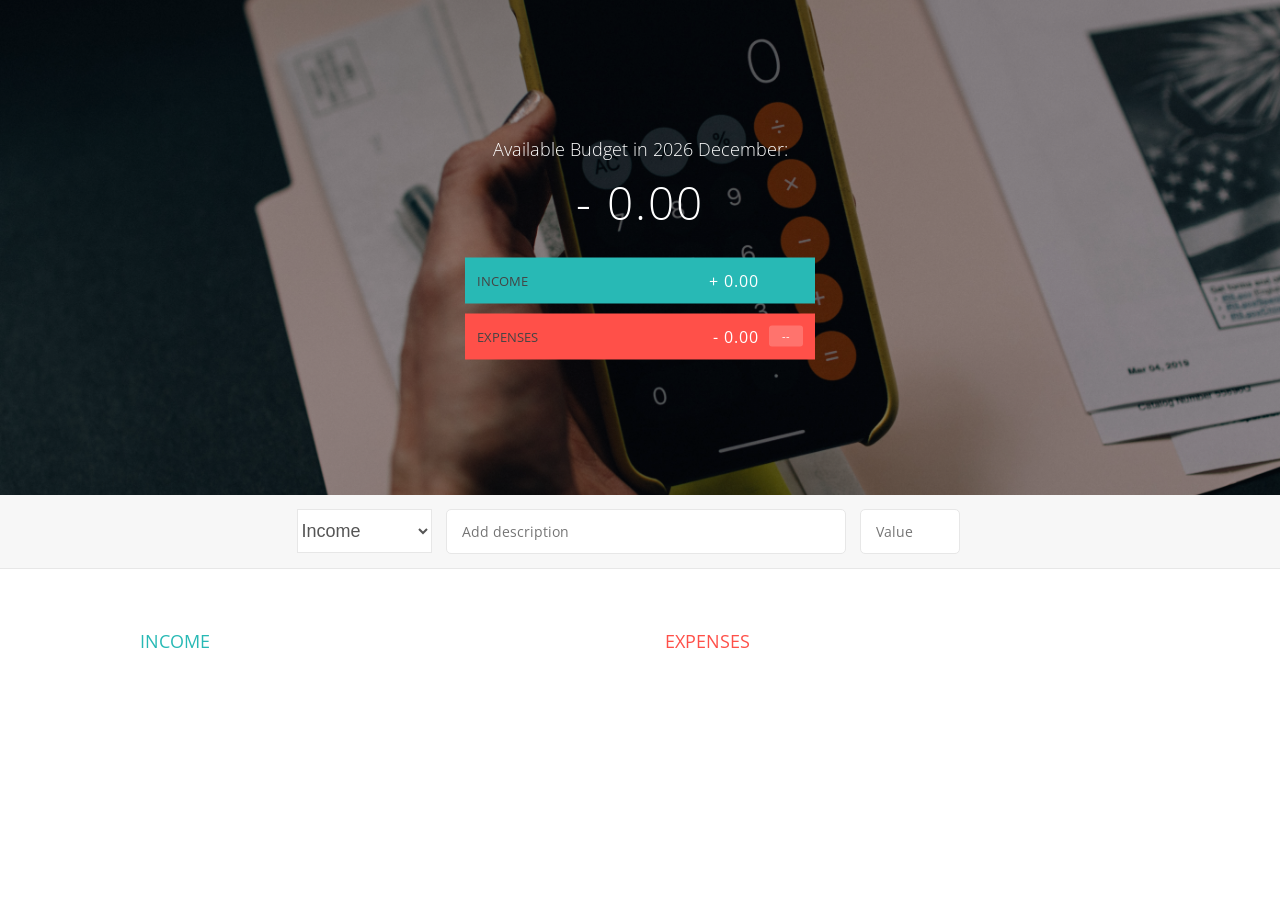
<file: index.html>
<!DOCTYPE html>
<html lang="en">
    <head>
        <meta charset="UTF-8">
        <link href="https://fonts.googleapis.com/css?family=Open+Sans:100,300,400,600" rel="stylesheet" type="text/css">
        <link href="http://code.ionicframework.com/ionicons/2.0.1/css/ionicons.min.css" rel="stylesheet" type="text/css">
        <link type="text/css" rel="stylesheet" href="style.css">
        <title>Budget Me</title>
    </head>
    <body>  
        <div class="top">
            <div class="budget">
                <div class="budget__title">
                    Available Budget in <span class="budget__title--month">%Month%</span>:
                </div>
                <div class="budget__value">+ 2,345.64</div>
                <div class="budget__income clearfix">
                    <div class="budget__income--text">Income</div>
                    <div class="right">
                        <div class="budget__income--value">+ 4,300.00</div>
                        <div class="budget__income--percentage">&nbsp;</div>
                    </div>
                </div>
                
                <div class="budget__expenses clearfix">
                    <div class="budget__expenses--text">Expenses</div>
                    <div class="right clearfix">
                        <div class="budget__expenses--value">- 1,954.36</div>
                        <div class="budget__expenses--percentage">45%</div>
                    </div>
                </div>
            </div>
        </div>
        
        
        
        <div class="bottom">
            <div class="add">
                <div class="add__container">
                    <select class="add__type">
                        <option value="inc" selected>Income</option>
                        <option value="exp">Expenses </option>
                    </select>
                    <input type="text" class="add__description" placeholder="Add description">
                    <input type="number" class="add__value" placeholder="Value">
                    <button class="add__btn"  ><i class="ion-ios-checkmark-outline"></i></button>
                </div>
            </div>
            
            <div class="container clearfix">
                <div class="income">
                    <h2 class="icome__title">Income</h2>
                    
                    <div class="income__list">
                       
                        <!--
                        <div class="item clearfix" id="income-0">
                            <div class="item__description">Salary</div>
                            <div class="right clearfix">
                                <div class="item__value">+ 2,100.00</div>
                                <div class="item__delete">
                                    <button class="item__delete--btn"><i class="ion-ios-close-outline"></i></button>
                                </div>
                            </div>
                        </div>
                        
                        <div class="item clearfix" id="income-1">
                            <div class="item__description">Sold car</div>
                            <div class="right clearfix">
                                <div class="item__value">+ 1,500.00</div>
                                <div class="item__delete">
                                    <button class="item__delete--btn"><i class="ion-ios-close-outline"></i></button>
                                </div>
                            </div>
                        </div>
                        -->
                        
                    </div>
                </div>
                
                
                
                <div class="expenses">
                    <h2 class="expenses__title">Expenses</h2>
                    
                    <div class="expenses__list">
                       
<!--                         
                        <div class="item clearfix" id="expense-0">
                            <div class="item__description">Apartment rent</div>
                            <div class="right clearfix">
                                <div class="item__value">- 900.00</div>
                                <div class="item__percentage">21%</div>
                                <div class="item__delete">
                                    <button class="item__delete--btn"><i class="ion-ios-close-outline"></i></button>
                                </div>
                            </div>
                        </div>
                        <div class="item clearfix" id="expense-1">
                            <div class="item__description">Grocery shopping</div>
                            <div class="right clearfix">
                                <div class="item__value">- 435.28</div>
                                <div class="item__percentage">10%</div>
                                <div class="item__delete">
                                    <button class="item__delete--btn"><i class="ion-ios-close-outline"></i></button>
                                </div>
                            </div>
                        </div>
                        -->
                        
                    </div>
                </div>
            </div>
            
            
        </div>
        
        <script src="app.js"></script>
    </body>
</html>
</file>
<file: style.css>
* {
    margin: 0;
    padding: 0;
    box-sizing: border-box;
}

.clearfix::after {
    content: "";
    display: table;
    clear: both;
}

body {
    color: #555;
    font-family: Open Sans;
    font-size: 16px;
    position: relative;
    height: 100vh;
    font-weight: 400;
}

.right { float: right; }
.red { color: #FF5049 !important; }
.red-focus:focus { border: 1px solid #FF5049 !important; }

/**********************************************
*** TOP PART
**********************************************/

.top {
    height: 55vh;
    background-image: linear-gradient(rgba(0, 0, 0, 0.35), rgba(0, 0, 0, 0.35)), url(back.jpg);
    background-size: cover;
    background-position: center;
    position: relative;
}

.budget {
    position: absolute;
    width: 350px;
    top: 50%;
    left: 50%;
    transform: translate(-50%, -50%);
    color: #fff;
}

.budget__title {
    font-size: 18px;
    text-align: center;
    margin-bottom: 10px;
    font-weight: 300;
}

.budget__value {
    font-weight: 300;
    font-size: 46px;
    text-align: center;
    margin-bottom: 25px;
    letter-spacing: 2px;
}

.budget__income,
.budget__expenses {
    padding: 12px;
    text-transform: uppercase;
}

.budget__income {
    margin-bottom: 10px;
    background-color: #28B9B5;
}

.budget__expenses {
    background-color: #FF5049;
}

.budget__income--text,
.budget__expenses--text {
    float: left;
    font-size: 13px;
    color: #444;
    margin-top: 2px;
}

.budget__income--value,
.budget__expenses--value {
    letter-spacing: 1px;
    float: left;
}

.budget__income--percentage,
.budget__expenses--percentage {
    float: left;
    width: 34px;
    font-size: 11px;
    padding: 3px 0;
    margin-left: 10px;
}

.budget__expenses--percentage {
    background-color: rgba(255, 255, 255, 0.2);
    text-align: center;
    border-radius: 3px;
}


/**********************************************
*** BOTTOM PART
**********************************************/

/***** FORM *****/
.add {
    padding: 14px;
    border-bottom: 1px solid #e7e7e7;
    background-color: #f7f7f7;
}

.add__container {
    margin: 0 auto;
    text-align: center;
    padding: 10;
}

.add__type {
    width: 135px;
    border: 1px solid #e7e7e7;
    height: 44px;
    padding: 10;
    font-size: 18px;
    color: inherit;
    background-color: #fff;
    margin-right: 10px;
    font-weight: 300;
    transition: border 0.3s;
}

.add__description,
.add__value {
    border: 1px solid #e7e7e7;
    background-color: #fff;
    color: inherit;
    font-family: inherit;
    font-size: 14px;
    padding: 12px 15px;
    margin-right: 10px;
    border-radius: 5px;
    transition: border 0.3s;
}

.add__description { width: 400px;}
.add__value { width: 100px;}

.add__btn {
    font-size: 35px;
    background: none;
    border: none;
    color: #28B9B5;
    cursor: pointer;
    display: inline-block;
    vertical-align: middle;
    line-height: 1.1;
    margin-left: 10px;
}

.add__btn:active { transform: translateY(2px); }

.add__type:focus,
.add__description:focus,
.add__value:focus {
    outline: none;
    border: 1px solid #28B9B5;
}

.add__btn:focus { outline: none; }

/***** LISTS *****/
.container {
    width: 1000px;
    margin: 60px auto;
}

.income {
    float: left;
    width: 475px;
    margin-right: 50px;
}

.expenses {
    float: left;
    width: 475px;
}

h2 {
    text-transform: uppercase;
    font-size: 18px;
    font-weight: 400;
    margin-bottom: 15px;
}

.icome__title { color: #28B9B5; }
.expenses__title { color: #FF5049; }

.item {
    padding: 13px;
    border-bottom: 1px solid #e7e7e7;
}

.item:first-child { border-top: 1px solid #e7e7e7; }
.item:nth-child(even) { background-color: #f7f7f7; }

.item__description {
    float: left;
}

.item__value {
    float: left;
    transition: transform 0.3s;
}

.item__percentage {
    float: left;
    margin-left: 20px;
    transition: transform 0.3s;
    font-size: 11px;
    background-color: #FFDAD9;
    padding: 3px;
    border-radius: 3px;
    width: 32px;
    text-align: center;
}

.income .item__value,
.income .item__delete--btn {
    color: #28B9B5;
}

.expenses .item__value,
.expenses .item__percentage,
.expenses .item__delete--btn {
    color: #FF5049;
}


.item__delete {
    float: left;
}

.item__delete--btn {
    font-size: 22px;
    background: none;
    border: none;
    cursor: pointer;
    display: inline-block;
    vertical-align: middle;
    line-height: 1;
    display: none;
}

.item__delete--btn:focus { outline: none; }
.item__delete--btn:active { transform: translateY(2px); }

.item:hover .item__delete--btn { display: block; }
.item:hover .item__value { transform: translateX(-20px); }
.item:hover .item__percentage { transform: translateX(-20px); }


.unpaid {
    background-color: #FFDAD9 !important;
    cursor: pointer;
    color: #FF5049;

}

.unpaid .item__percentage { box-shadow: 0 2px 6px 0 rgba(0, 0, 0, 0.1); }
.unpaid:hover .item__description { font-weight: 900; }
</file>
